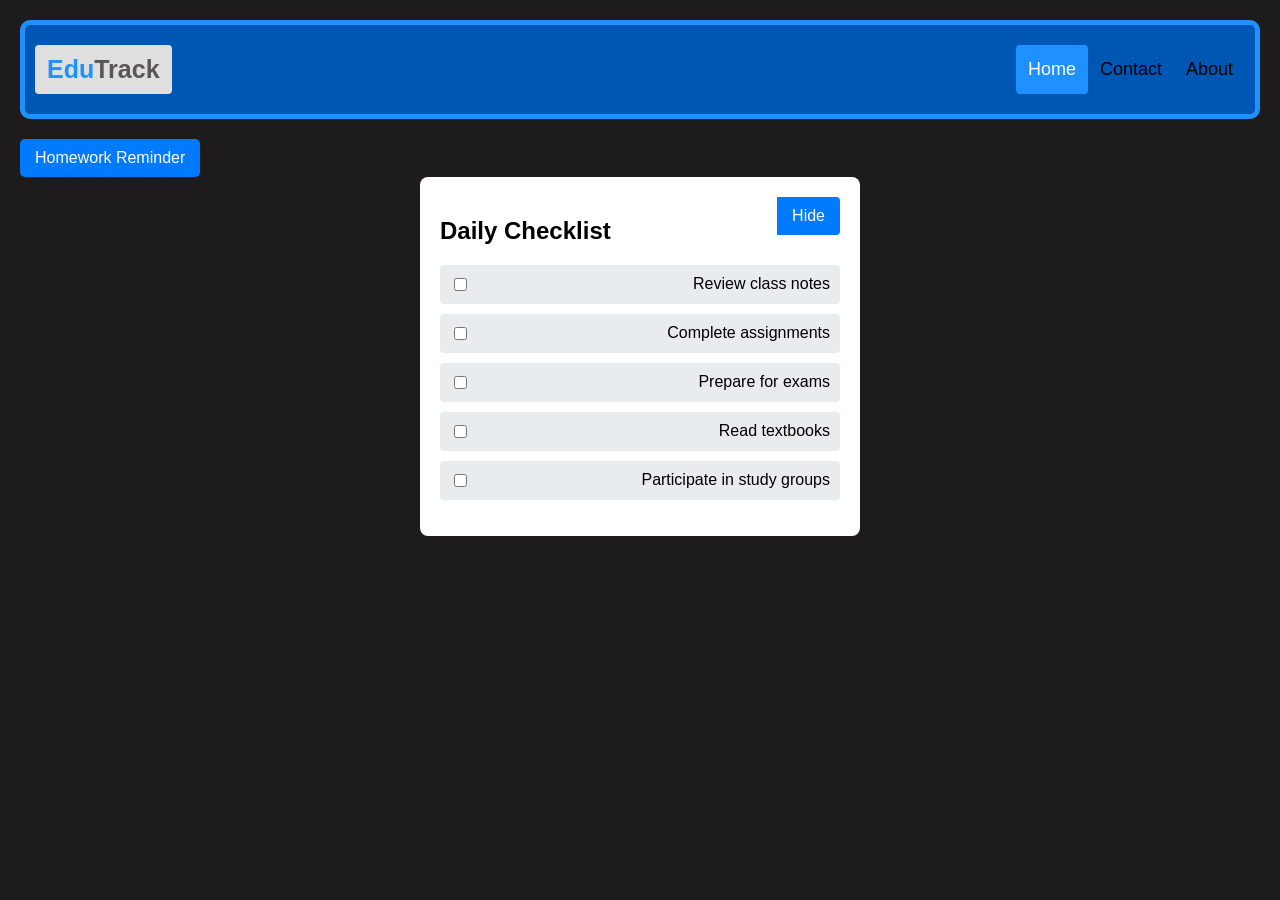
<file: Edutrack/index.html>
<!DOCTYPE html>
<html lang="en">
<head>
  <meta charset="UTF-8" />
  <meta name="viewport" content="width=device-width, initial-scale=1" />
  <title>Homework Reminder</title>
  <link rel="stylesheet" href="styles.css" />
</head>
<body>
  <div class="header">
  <a href="#default" class="logo">
    <span class="logo-edu">Edu</span><span class="logo-track">Track</span>
  </a>
  <div class="header-right">
    <a class="active" href="#home">Home</a>
    <a href="#contact">Contact</a>
    <a href="#about">About</a>
  </div>
</div>

  <button id="show-reminder-btn">
    Homework Reminder
    <span id="reminder-badge"></span>
  </button>

  <div id="daily-checklist" class="daily-checklist">
  <button id="hide-daily-checklist" style="float:right;">Hide</button>

    <h2>Daily Checklist</h2>
    <ul>
      <li><input type="checkbox" id="check1" /> <label for="check1">Review class notes</label></li>
      <li><input type="checkbox" id="check2" /> <label for="check2">Complete assignments</label></li>
      <li><input type="checkbox" id="check3" /> <label for="check3">Prepare for exams</label></li>
      <li><input type="checkbox" id="check4" /> <label for="check4">Read textbooks</label></li>
      <li><input type="checkbox" id="check5" /> <label for="check5">Participate in study groups</label></li>
    </ul>

  <div class="container">
  <button id="hide-reminder-btn" style="float:right;">Hide</button>
  <h1>Homework Reminder</h1>
  <form id="reminder-form">
    <input type="text" id="reminder-input" placeholder="Add a new reminder" required />
    <button type="submit">Add</button>
  </form>
  <ul id="reminder-list"></ul>
</div>

  <script src="script.js"></script>
</body>
</html>
</file>
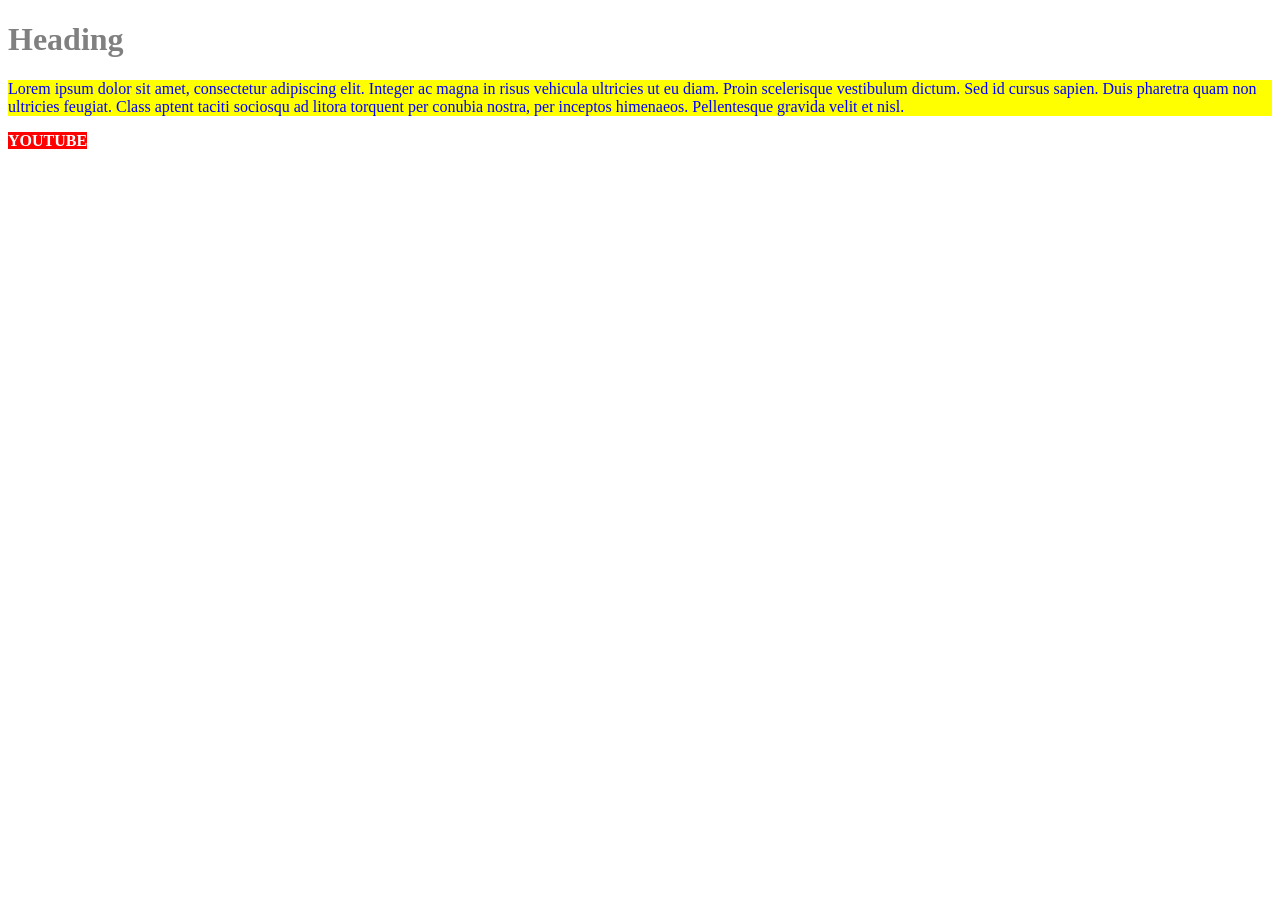
<file: Previous lessons/about.html>
<!DOCTYPE html>
<html>
<head>
    <link rel="stylesheet" href="text.css">
    <title>Learning HTML</title>
</head>
<body>

    <h1 class="rt">Heading</h1>
    <!--<div id="content">-->
    <!--Mainly used in JS   Can only be used once-->
    <div>

        <p class="rt">Lorem ipsum dolor sit amet, consectetur adipiscing elit.
        Integer ac magna in risus vehicula ultricies ut eu diam.
        Proin scelerisque vestibulum dictum. Sed id cursus sapien.
        Duis pharetra quam non ultricies feugiat.
        Class aptent taciti sociosqu ad litora torquent
        per conubia nostra, per inceptos himenaeos. Pellentesque gravida velit et nisl.
        </p>
    </div>

    <a href="https://www.youtube.com">YouTube</a>

</body>
</html>
</file>
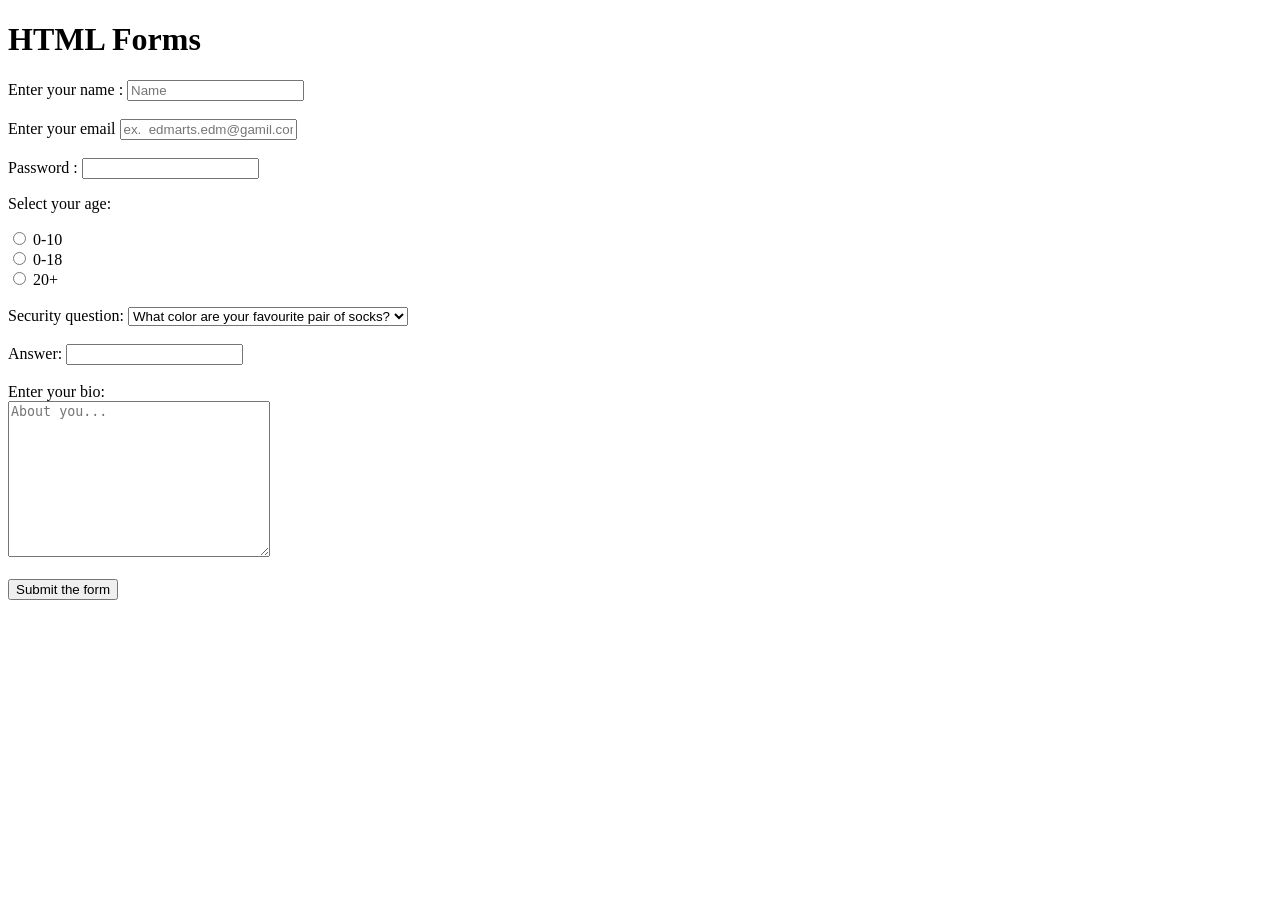
<file: Previous lessons/Form.html>
<!DOCTYPE html>
<html>
<head>
    
    <title>HTML forms</title>
</head>
<body>

    <h1>HTML Forms</h1>

    <form>
      <!--Text input-->
        <label for="username">Enter your name : </label>
        <input type="text" id="username" name="username" placeholder="Name" required>
        <br>
        <br>
        <label for="email">Enter your email</label>
        <input type="email" id="email" name="email" placeholder="ex.  edmarts.edm@gamil.com" required>
        <br>
        <br>
        <label for="password">Password : </label>
        <input type="password" id="password" name="password" required>

        <!--Radio buttons-->
        <p>Select your age: </p>

        <input type="radio" name="age" value="0-10" id="op 1">
        <label for="op 1">0-10</label>
        <br>
        <input type="radio" name="age" value="10-18" id="op 2">
        <label for="op 2">0-18</label>
        <br>
        <input type="radio" name="age" value="20+" id="op 3">
        <label for="op 3">20+ </label>
        <br>
        <br>

        <!--select fields-->
        <label for="question">Security question: </label>
        <select name="question" id="question">
            <option value="q1">What color are your favourite pair of socks?</option>
            <option value="q2">What is your favourite vegetable?</option>
            <option value="q3">What is your name?</option>
        </select>
        <br>
        <br>

        <label for="answer">Answer: </label>
        <input type="text" id="answer" name="answer">                   

        <br>
        <br>

        <!--Text area-->
        <label for="bio">Enter your bio: </label><br>
        <textarea name="bio" id="bio" cols="30" rows="10" placeholder="About you..."></textarea>
        
        <br>
        <br>

        <input type="submit" value="Submit the form">
    </form>


</body>
</html>
</file>
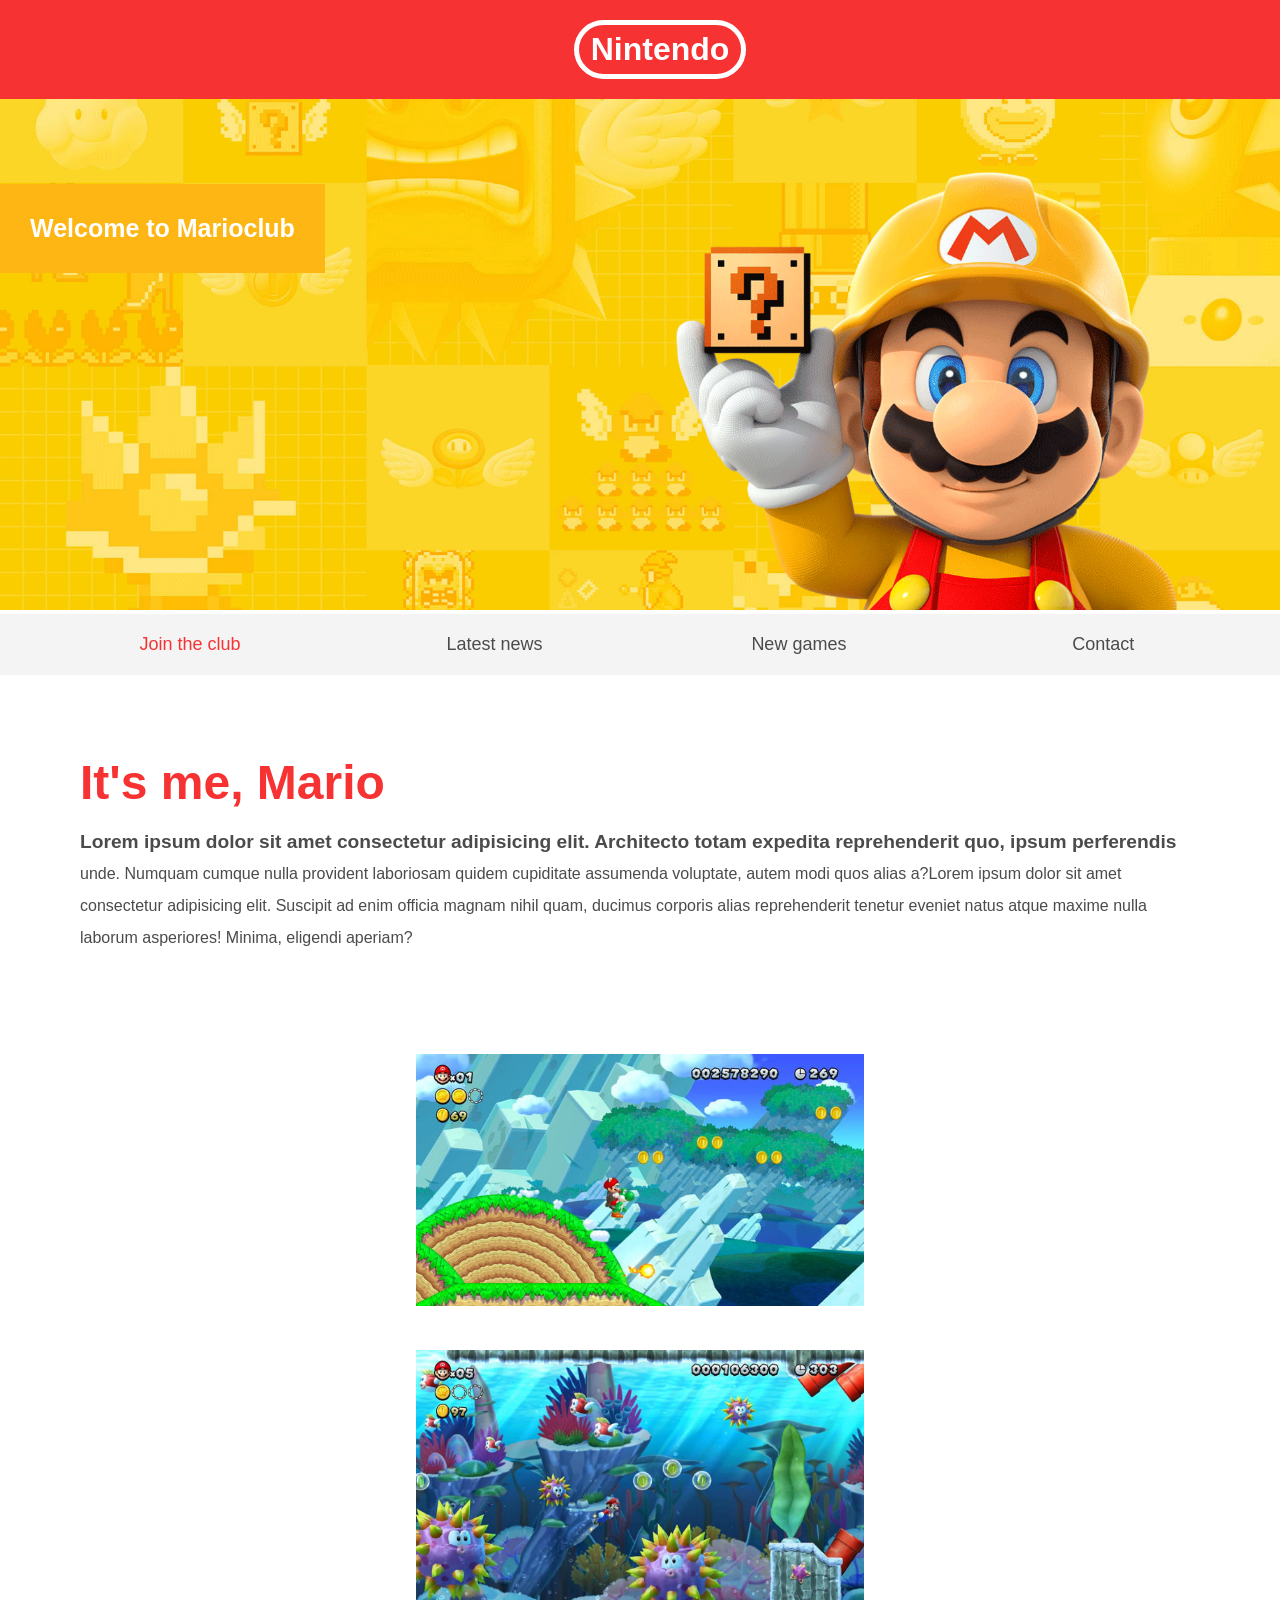
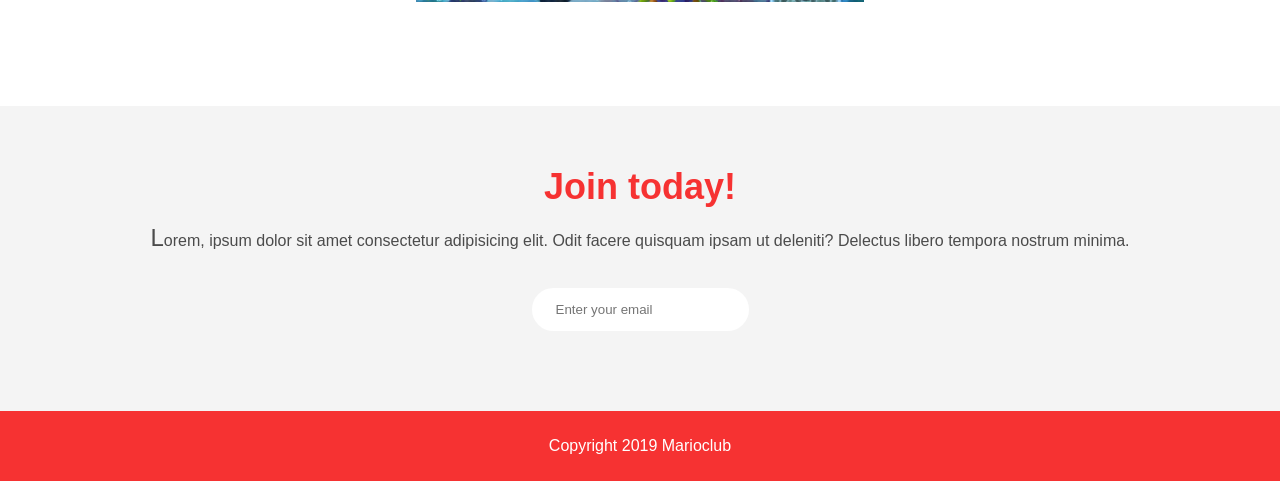
<file: Previous lessons/Marioclub.html>
<!DOCTYPE html>
<html>
<head>
    <meta name="viewport" content="width=device-width, initial-scale=1.0">
    <link rel="stylesheet" href="Marioclub.css">
    <title>Marioclub</title>


</head>
<body>

    <header>
        <h1>Nintendo</h1>
    </header>
    
    <section class="banner">
        <img src="img/Mariobg.png" alt="Mario">
        <div class="welcome">
            <h2>Welcome to <br><span>Marioclub</span></h2>
        </div>
    </section>

    <nav class="main-nav">
        <ul>
            <li><a href="/join.html" class="join">Join the club</a></li>
            <li><a href="/news.html">Latest news</a></li>
            <li><a href="/games.htmml">New games</a></li>
            <li><a href="/contact.htm;">Contact</a></li>
        </ul>
    </nav>

    <main>
        <article>
            <h2>It's me, Mario</h2>
            <p>Lorem ipsum dolor sit amet consectetur adipisicing elit. 
                Architecto totam expedita reprehenderit quo, ipsum perferendis unde.
                Numquam cumque nulla provident laboriosam 
                quidem cupiditate assumenda voluptate, autem modi quos alias a?Lorem ipsum dolor sit amet consectetur adipisicing elit.
                Suscipit ad enim officia magnam nihil quam, ducimus 
                corporis alias reprehenderit tenetur eveniet natus atque maxime nulla
                laborum asperiores! Minima, eligendi aperiam?
            </p>


        </article>
        <ul class="images">
            <li><img src="img/Mariolvl.png" alt="Mario level"></li>
            <li><img src="img/mariouw.png" alt="Level"></li>
        </ul>

    </main>
    <section class="join">
        <h2>Join today!</h2>
        <p>Lorem, ipsum dolor sit amet consectetur adipisicing elit. Odit facere quisquam ipsam ut deleniti? Delectus libero tempora nostrum minima. 
        <form>
            <input type="email" name="email" placeholder="Enter your email" required>
        </form>
    </section>

    <footer>
        <p class="copyright"> Copyright 2019 Marioclub</p>
    </footer>





</body>
</html>
</file>
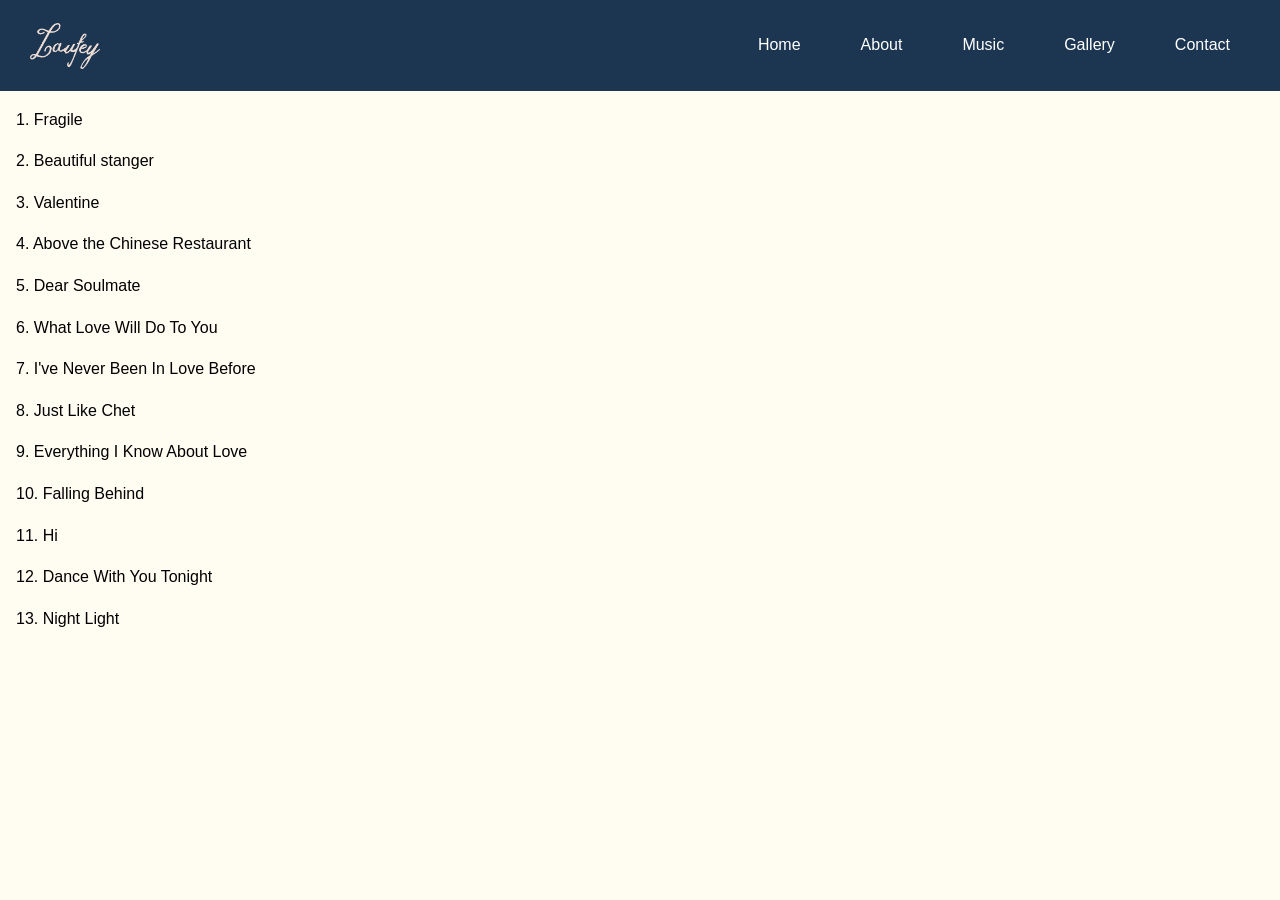
<file: Projects/Laufey fan page/everything_I_know_about_love.html>
<!DOCTYPE html>
<head>
    <meta charset="UTF-8">
    <title>My Web Page</title>
    <link rel="stylesheet" href="Fanpage.css">
</head>
<body>
    <header>
        <section class="header_tab">
            <h1> <img src="Laufey_logo.png"alt="Laufey"></h1>

            <nav class="main_nav">
                <ul>
                   <li><a href="Website.html#home">Home</a></li> 
                    <li><a href="Website.html#about">About</a></li>
                    <li><a href="Website.html#music">Music</a></li>
                    <li><a href="Website.html#gallery">Gallery</a></li>
                    <li><a href="Website.html#contact">Contact</a></li>
                </ul>
            </nav>
        </section>
    </header>

<section class="Catalogue">
    <p>1. Fragile</p>
    <p>2. Beautiful stanger</p>
    <p>3. Valentine</p>
    <p>4. Above the Chinese Restaurant</p>
    <p>5. Dear Soulmate</p>
    <p>6. What Love Will Do To You </p>
    <p>7. I've Never Been In Love Before</p>
    <p>8. Just Like Chet</p>
    <p>9. Everything I Know About Love</p>
    <p>10. Falling Behind </p>
    <p>11. Hi</p>
    <p>12. Dance With You Tonight</p>
    <p>13. Night Light</p>

    
</section>


</html>
</file>
<file: Edutrack/styles.css>
body {
  font-family: Arial, sans-serif;
  background: #f0f4f8;
  margin: 0;
  padding: 20px;
}

.container {
  max-width: 400px;
  margin: auto;
  background: white;
  padding: 20px;
  margin: 20px;
  position: fixed;
  border-radius: 8px;
  box-shadow: 0 0 10px rgba(0, 0, 0, 0.1);
  display: none;
}

#show-reminder-btn {
  border-radius: 5px;
  margin-top: 20px;
  margin-right: 20px;
  position: relative;
}

h1 {
  text-align: center;
}

form {
  display: flex;
  margin-bottom: 20px;
}

input[type="text"] {
  flex-grow: 1;
  padding: 10px;
  font-size: 16px;
  border: 1px solid #ccc;
  border-radius: 4px 0 0 4px;
}

button {
  padding: 10px 15px;
  font-size: 16px;
  border: none;
  background: #007bff;
  color: white;
  cursor: pointer;
  border-radius: 0 4px 4px 0;
  transition: background 0.3s ease;
}

button:hover {
  background: #0056b3;
}

ul {
  list-style-type: none;
  padding-left: 0;
}

li {
  background: #e9ecef;
  margin-bottom: 10px;
  padding: 10px;
  border-radius: 4px;
  display: flex;
  justify-content: space-between;
  align-items: center;
}

.delete-btn {
  background: transparent;
  border: none;
  color: #dc3545;
  font-size: 18px;
  cursor: pointer;
}

.header {
  overflow: hidden;
  background-color: #f1f1f1;
  padding: 20px 10px;
}

/* Style the header links */
.header a {
  float: left;
  color: black;
  text-align: center;
  padding: 12px;
  text-decoration: none;
  font-size: 18px;
  line-height: 25px;
  border-radius: 4px;
}
.header {
  background-color: #0056b3;
}
.header {
  border: 5px solid dodgerblue;
  border-radius: 10px;
 
}
/* Style the logo link (notice that we set the same value of line-height and font-size to prevent the header to increase when the font gets bigger */
.header a.logo {
  font-size: 25px;
  font-weight: bold;
}

/* Change the background color on mouse-over */
.header a:hover {
  background-color: #ddd;
  color: black;
}

/* Style the active/current link*/
.header a.active {
  background-color: dodgerblue;
  color: white;
}

/* Float the link section to the right */
.header-right {
  float: right;
}

/* Add media queries for responsiveness - when the screen is 500px wide or less, stack the links on top of each other */
@media screen and (max-width: 500px) {
  .header a {
    float: none;
    display: block;
    text-align: left;
  }
  .header-right {
    float: none;
  }
}

.logo {
  background-color: rgb(223, 223, 223);
}

.logo-edu {
  color: dodgerblue;
}

.logo-track {
  color: rgb(88, 86, 86);
}

#reminder-badge {
  background: #dc3545;
  color: white;
  border-radius: 50%;
  padding: 0.3em;
  font-size: 14px;
  position: absolute;
  top: -10px;
  right: -10px;
  min-width: 24px;
  text-align: center;
  display: inline-block;

}
body {
  background-color: #1d1b1b;
}

.daily-checklist {
  position: relative;
  background: #ffffff;
  color: rgb(0, 0, 0);
  max-width: 400px;
  padding: 20px;
  border-radius: 8px; 
  margin: auto;
}
</file>
<file: Previous lessons/text.css>
.rt{
    color: gray;
}

p.rt{
    color: rgb(192, 3, 3);
    background-color: salmon;
}

#content{
    background-color: lightgray;
    padding: 20 px;

}
div p.rt{
    color: blue;
    background-color: yellow;
}

a[href]{
    color: white;
    background-color: #FF0000;
    font-weight: bold;
    text-transform: uppercase;
    text-decoration: none;
}

/* a[href*="xxxxxx"]    If it contains */

/* a[href$="xxxxxx"]    If it ends with */
</file>
<file: Previous lessons/Marioclub.css>
body, ul, li, h1, h2, a{
   margin: 0;
   padding: 0;
   font-family: Arial;
}


header{
   background-color: #F63232;
   padding: 20px;
   text-align: center;
   position: fixed;
   width: 100%;
   z-index: 1;
   top: 0;
   left: 0;
}


header h1{
   color: white;
   border: 5px solid white;
   padding: 6px 12px;
   display: inline-block;
   border-radius: 40px;
}
.banner{
   position: relative;
   ;
}



.banner img{
  max-width: 100%;
}


.banner .welcome{
   background-color:#FEB614 ;
   color: white;
   padding: 30px;
   position: absolute;
   left: 0px;
   top: 30%;
   max-width: 100%;
}



.banner h2{
   font-size: 74px;
}



.banner h2 span{
   font-size: 1.3em;
}

nav{
   background-color: #F4f4F4;
   padding: 20px;
   position: sticky;
   top: 105px;
   text-align: center;
}


nav ul{
 white-space: nowrap;
 max-width: 1200px;
 margin: 0 auto;
}


nav li{
   width: 25%;
   display: inline-block;
   font-size: 24px;
}

nav li a{
   text-decoration: none;
   Color: #4b4b4b;
}

nav li a.join{
   color: #F63232;
}


main{
   max-width: 100%;
   width: 1200px;
   margin: 80px auto;
   padding: 0 40px;
   box-sizing: border-box;
}

article h2{
   color: #f63232;
   font-size: 48px;
}

article p{
   line-height: 2em;
   color: #4b4b4b;
}

.images{
   text-align: center;
   margin: 80px 0;

}

.images li{
   display: inline-block;
   width: 40%;
   margin: 20px 5%;
   white-space: nowrap;
}

.images li img{
   max-width: 100%
}


section.join{
   background: #F4f4F4;
   text-align: center;
   padding: 60px 20px;
   color: #4b4b4b;
}

.join h2{
   color: #f63232;
   font-size: 36px;
}

form input{
   margin: 20px 0;
   padding: 10px 20px;
   font-size: 24 px;
   border-radius: 28px;
   border: 4px solid white;
}


footer{
   background: #f63232;
   color: white;
   text-align: center;
   padding: 10px;
}

.images li:hover{
   transform: scale(1.1);
   transition: 0.5s;
}

nav li a:hover{
   color: #f63232;
   transition: 0.3s;
}

form input:focus{
   border: 2px dashed #4b4b4b;
   outline: none;
}

form input:valid{
   border: 2px solid #71d300
}

article p::first-line{
   font-size: 1.2em;
   font-weight: bold;
}

section.join p::first-letter{
   font-size: 1.5em;
}

body::selection{
   background-color: #f63232;
   color: white;
}

@media screen and (max-width: 1400px){
   .banner .welcome h2{
   font-size: 60px;
   }
   }
   
nav li{
   font-size: 18px;
}

@media screen and (max-width: 960px){
   .banner .welcome h2{
   font-size: 40px;
   }
   }
   
nav li{
   font-size: 18px;
}

@media screen and (max-width: 700px){
   .banner .welcome {
   position: relative;
   text-align: center;
   padding: 10px;
   }
   }
   
   .banner .welcome br {
   display: none;
   }

   .banner .welcome h2 {
      font-size: 25px;}

      .banner .welcome span {
      font-size: 1em;}

      images li{
         width: 100%;
         margin: 20px auto;
         display: block;
      }

      @media screen and (max-width: 560px){
         nav li{
            font-size: 20px;
            display: block;
            width: 100%;
            margin: 12px 0;
            }
            header {
               position: relative;
            }
            nav {
               top: 0;
            }
         }
</file>
<file: Projects/Laufey fan page/Fanpage.css>
/* Fanpage.css */

html {
    scroll-behavior: smooth;
}
.header_tab {
    display: flex;
    align-items: center;
    justify-content: space-between;
    padding: 0 20px;
    background-color: #1c3652;
    top: 0;
    z-index: 1000;
    position: sticky;
}



/* Example for an h1 tag inside the header */
header h1 {
    margin-top: 0;
}

.header_tab img {   
    justify-content: center;
    align-items: center;
    width: 70px;          /* smaller logo */
    padding: 23px 10px;    /* vertical | horizontal */

    padding-bottom: 2px;
    display: block;
    filter: invert(100%);

}


 
.main_nav {
    background-color: #1c3652;
}

.main_nav ul {
    display: flex;
    flex-direction: row;
    align-items: center;
    margin: 0;
    padding: 0;
    list-style: none;
}




.main_nav ul li a {
    color: white;
    text-decoration: none;
    padding: 14px 20px;
    display: inline-block;
    font-family: 'Arial', sans-serif;
    margin: 0 10px;
    
    
}


.hero {
    height: 80vh; /* NOT full page */
    background-image: url("Laufeyhero.png");
    background-size: cover;
    background-position: center;
    background-repeat: no-repeat;

    position: relative;
    top: 0;
    z-index: 10;

    display: flex;
    align-items: center;
    justify-content: center;
}

.hero-content {
    color: white;
    font-size: 30px;

}

.about {
    display: flex;
    flex-direction: column;
    align-items: center;
    padding: 50px;

}

.music {
    bottom: 0;
    width: 100%;
    display: flex;
    flex-direction: row;
    align-items: center;
    justify-content: center;
    padding: 30px;
    flex-wrap: wrap;
    gap: 20px;
}


.music img:hover {
    transform: scale(1.02);
    transition: transform 0.6s ease;
}   


.music img {
    width: 200px;
    border-radius: 10px;
    box-shadow: 0 4px 8px rgba(0, 0, 0, 0.2);
}



body  {
    margin: 0;
    padding: 0;
    background-color: #fffcf2;
}


body p {
    font-family: 'Arial', sans-serif;

    line-height: 1.6;
    margin: 16px;
    width: 1000px;
    text-align: left;
}

body h2 {
    font-family: 'Arial', sans-serif;

    margin: 12px;
}





footer {
    background-color: #1c3652;
    color: white;
    text-align: center;
    padding: 20px;
    margin-top: 50px;
}

.social-media-buttons {
    display: flex;
    justify-content: center;
    gap: 12px;
    flex-wrap: wrap;
    margin-top: 16px;
}

.social-button {
    display: inline-block;
    padding: 10px 18px;
    border-radius: 999px;
    background-color: #fffcf2;
    color: #1c3652;
    text-decoration: none;
    font-family: 'Arial', sans-serif;
    font-weight: 600;
    transition: background-color 0.2s ease, transform 0.2s ease;
}

.social-button:hover {
    background-color: #e6e2d8;
    transform: translateY(-1px);
}

footer a {
    color: white;
    font-family: 'Arial', sans-serif;
}











.catalogue {
    font-family: 'Arial', sans-serif;
}
</file>
